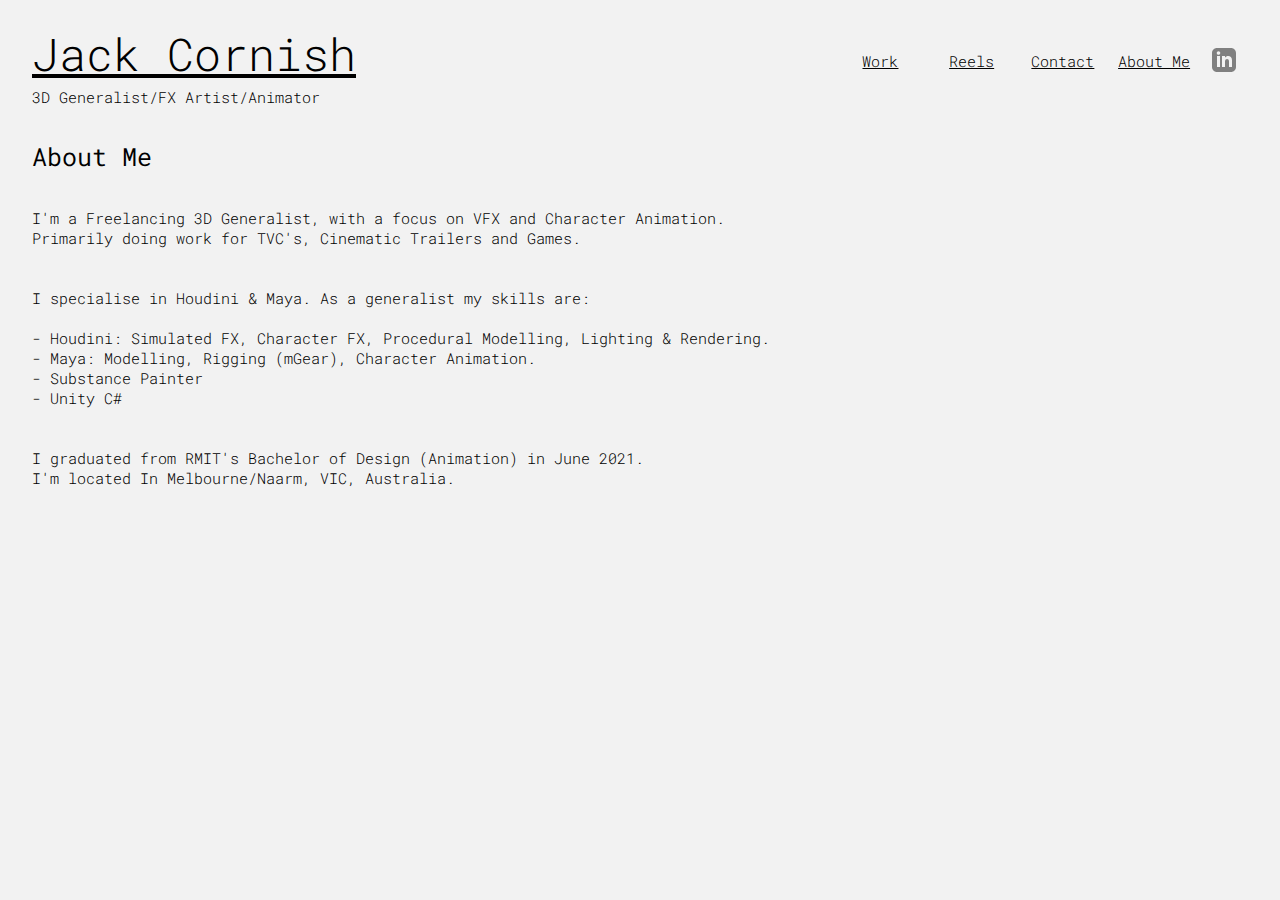
<file: about.html>
<!DOCTYPE html>
<html lang="en-US">
<head>
    <title>About - Jack Cornish</title>
    <meta charset="UTF-8">
    <meta name="viewport" content="width=device-width, initial-scale=1">

    <link rel="stylesheet" href="CSS/styles.css">
    <script src="components/header.js" type="text/javascript" defer></script>

</head>

<body>
    <!-- HEADER -->
    <header-component></header-component>

    <!-- MAIN -->
    <div class="writing_container">
        <br>
        <h2>About Me</h2>
        <p>
        <!-- Jack Cornish -->
        <br>
        <!-- <br> -->
        I'm a Freelancing 3D Generalist, with a focus on VFX and Character Animation.<br>
        Primarily doing work for TVC's, Cinematic Trailers and Games.
        <br>
        <br>
        <br>
        I specialise in Houdini & Maya.
        As a generalist my skills are: <br>
        <br>
        - Houdini: Simulated FX, Character FX, Procedural Modelling, Lighting & Rendering. <br>
        - Maya: Modelling, Rigging (mGear), Character Animation. <br>
        - Substance Painter <br>
        - Unity C# <br>
        <br>
        <br>
        I graduated from RMIT's Bachelor of Design (Animation) in June 2021.<br>
        I'm located In Melbourne/Naarm, VIC, Australia.
        <!-- I have never made an explosion. -->
        <!-- Software experience in order: Houdini, Blender, Maya, Redshift, After Effects, Nuke. -->
        </p>
    </div>
</body>
</file>
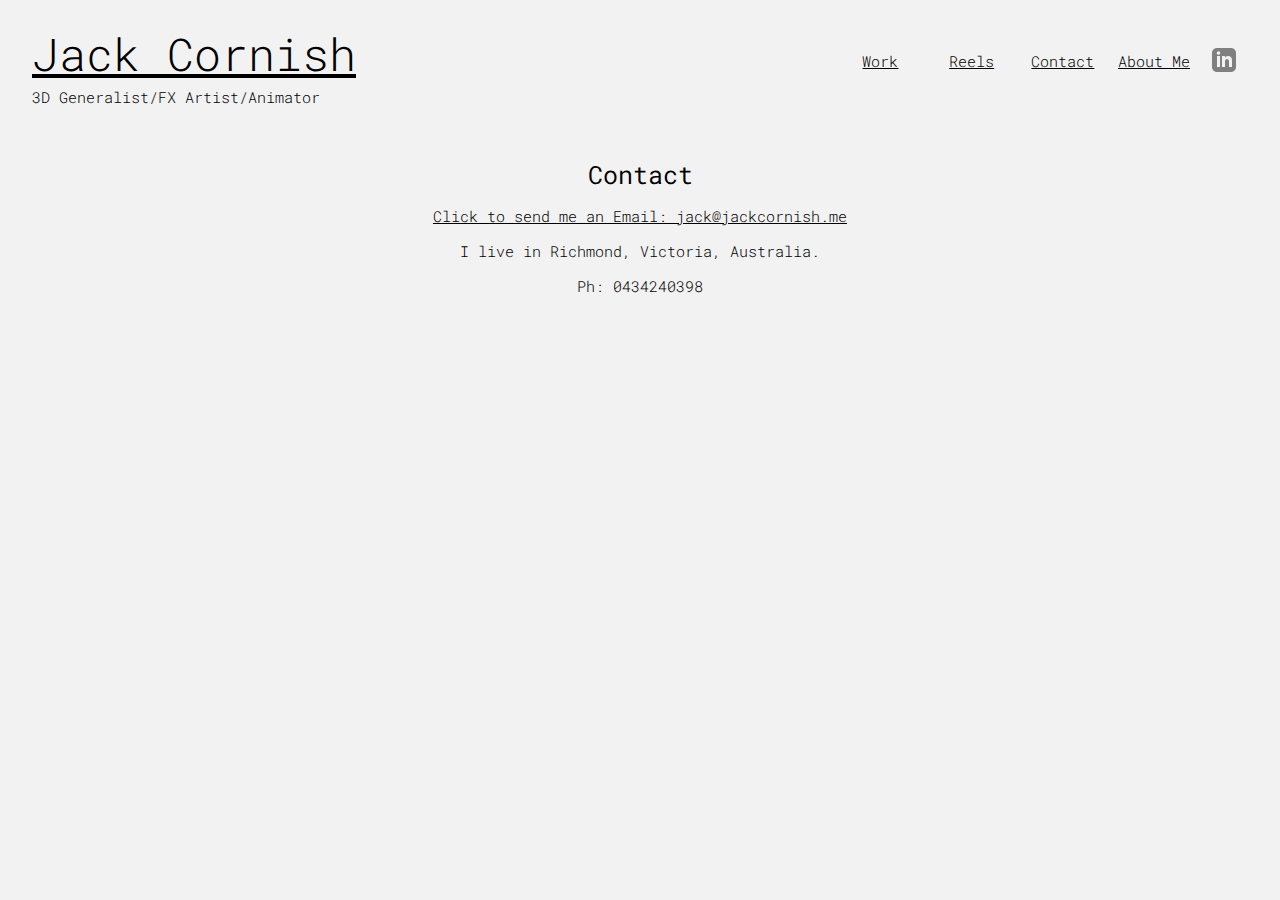
<file: contact.html>
<!DOCTYPE html>
<html lang="en-US">
<head>
    <title>Contact - Jack Cornish</title>
    <meta charset="UTF-8">
    <meta name="viewport" content="width=device-width, initial-scale=1">

    <link rel="stylesheet" href="CSS/styles.css">
    <script src="components/header.js" type="text/javascript" defer></script>

</head>

<body>
    <!-- HEADER -->
    <header-component></header-component>

    <!-- MAIN -->
    <div class="content_container" style="text-align: center;">
        <br>
        <br>
        <h2>Contact</h2>
        <a href="mailto:jack@jackcornish.me"><p>Click to send me an Email: jack@jackcornish.me</p></a>
        <p>I live in Richmond, Victoria, Australia.</p>
        <p>Ph: 0434240398</P>
    </div>
</body>
</file>
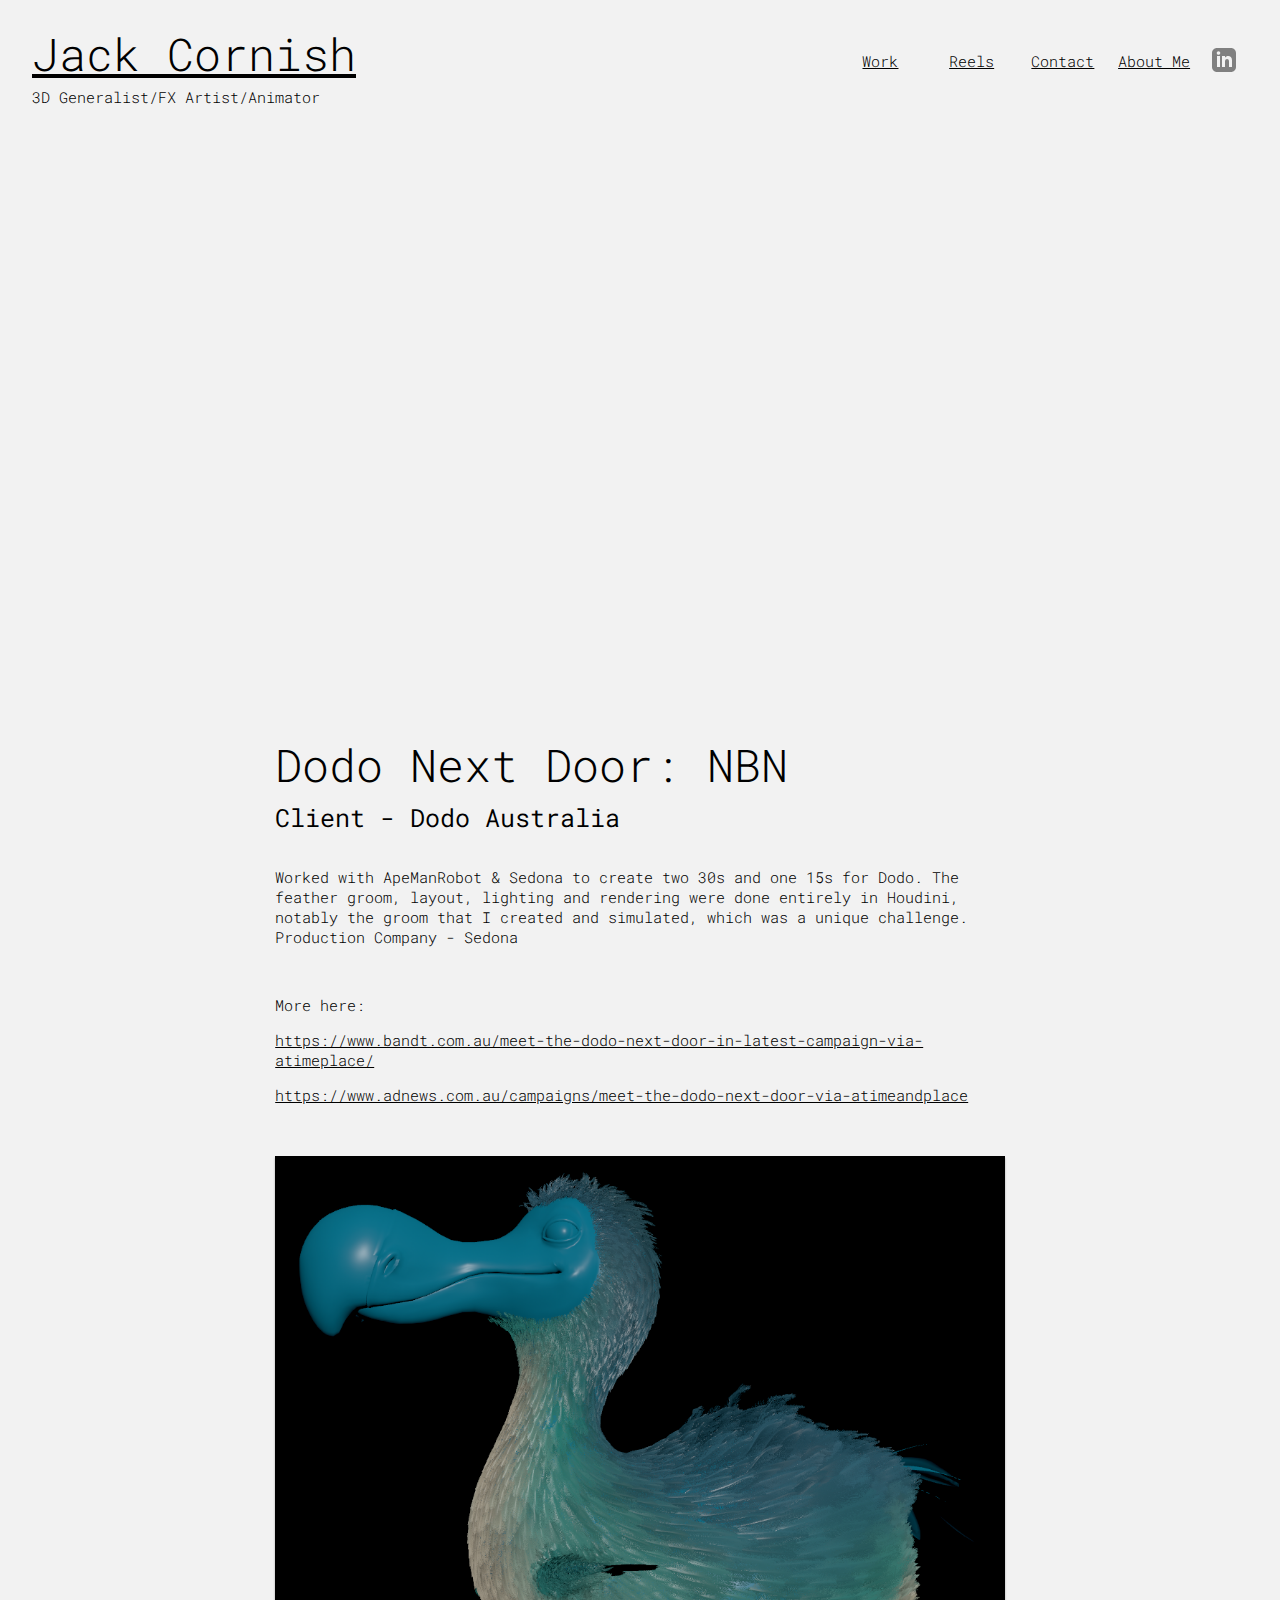
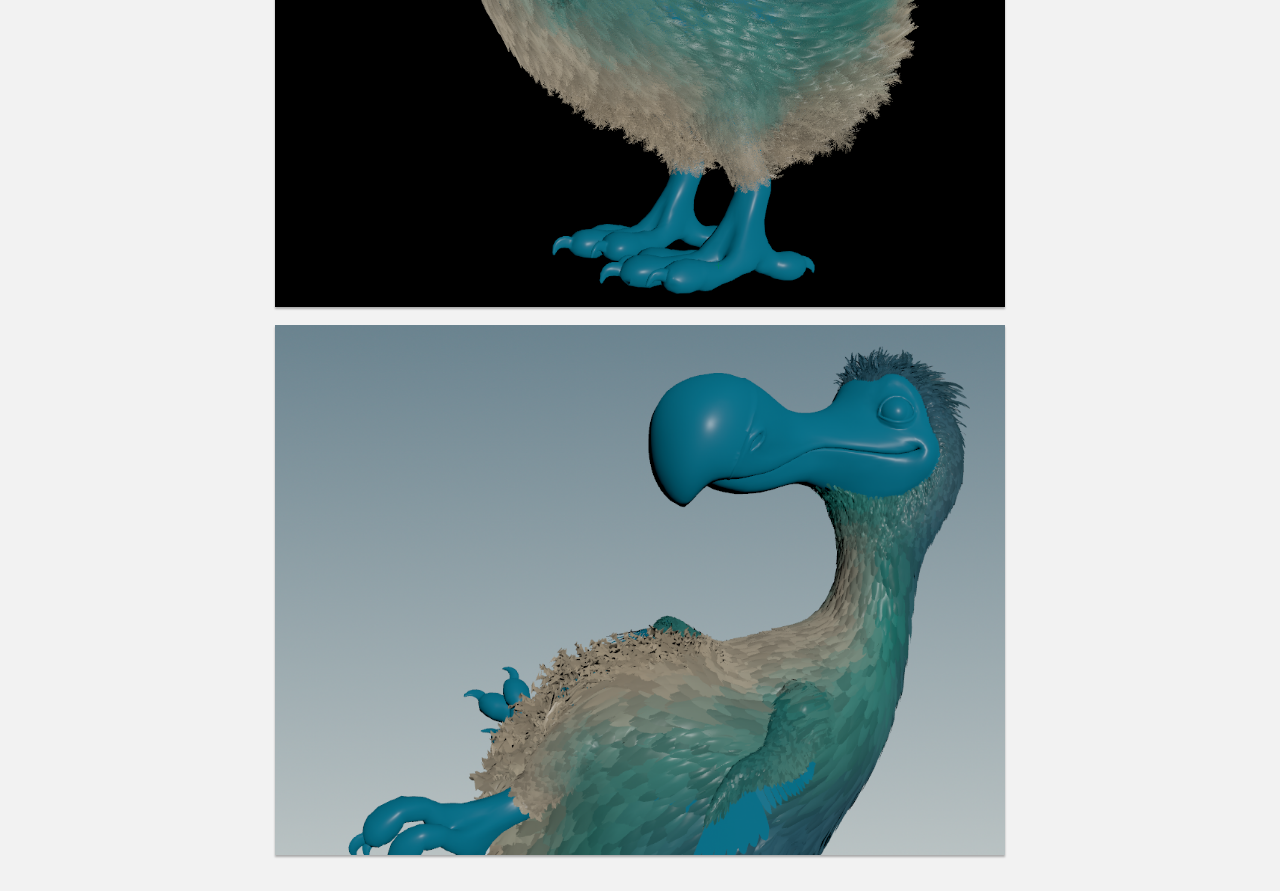
<file: Dodo.html>
<!DOCTYPE html>
<html lang="en-US">
<head>
    <title>Jack Cornish - Dodo Next Door: NBN</title>
    <meta charset="UTF-8">
    <meta name="viewport" content="width=device-width, initial-scale=1">

    <link rel="stylesheet" href="CSS/styles.css">
    <script src="components/header.js" type="text/javascript" defer></script>

</head>

<body>
    <!-- HEADER -->
    <header-component></header-component>

    <!-- MAIN -->
    <div class="content_container">
        <br>
        <!-- <iframe title="vimeo-player" src="https://player.vimeo.com/video/1037284597" frameborder="0" allowfullscreen></iframe> -->
        <!-- <iframe title="vimeo-player" src="https://player.vimeo.com/video/1075563313?h=1e7b693639" width="640" height="360" frameborder="0"    allowfullscreen></iframe> -->
        <iframe title="vimeo-player" src="https://player.vimeo.com/video/1075563313?h=1e7b693639" width="640" height="360" frameborder="0"    allowfullscreen></iframe>
        <br>
        <br>
        <h1>Dodo Next Door: NBN</h1>
        <br>
        <h2>Client - Dodo Australia</h2>
        <br>
        <p>Worked with ApeManRobot & Sedona to create two 30s and one 15s for Dodo. The feather groom, layout, lighting and rendering were done entirely in Houdini, notably the groom that I created and simulated, which was a unique challenge. Production Company - Sedona</p>
        <br>
        <p>More here:</p>
        <p><a href="https://www.bandt.com.au/meet-the-dodo-next-door-in-latest-campaign-via-atimeplace/">https://www.bandt.com.au/meet-the-dodo-next-door-in-latest-campaign-via-atimeplace/</a></p>
        <p><a href="https://www.adnews.com.au/campaigns/meet-the-dodo-next-door-via-atimeandplace">https://www.adnews.com.au/campaigns/meet-the-dodo-next-door-via-atimeandplace</a></p>
        <br>
        <br>
        <img src="media/dodo/2.png">
        <br>
        <img src="media/dodo/3.png">
        <br>
        <br>
    </div>
</body>
</file>
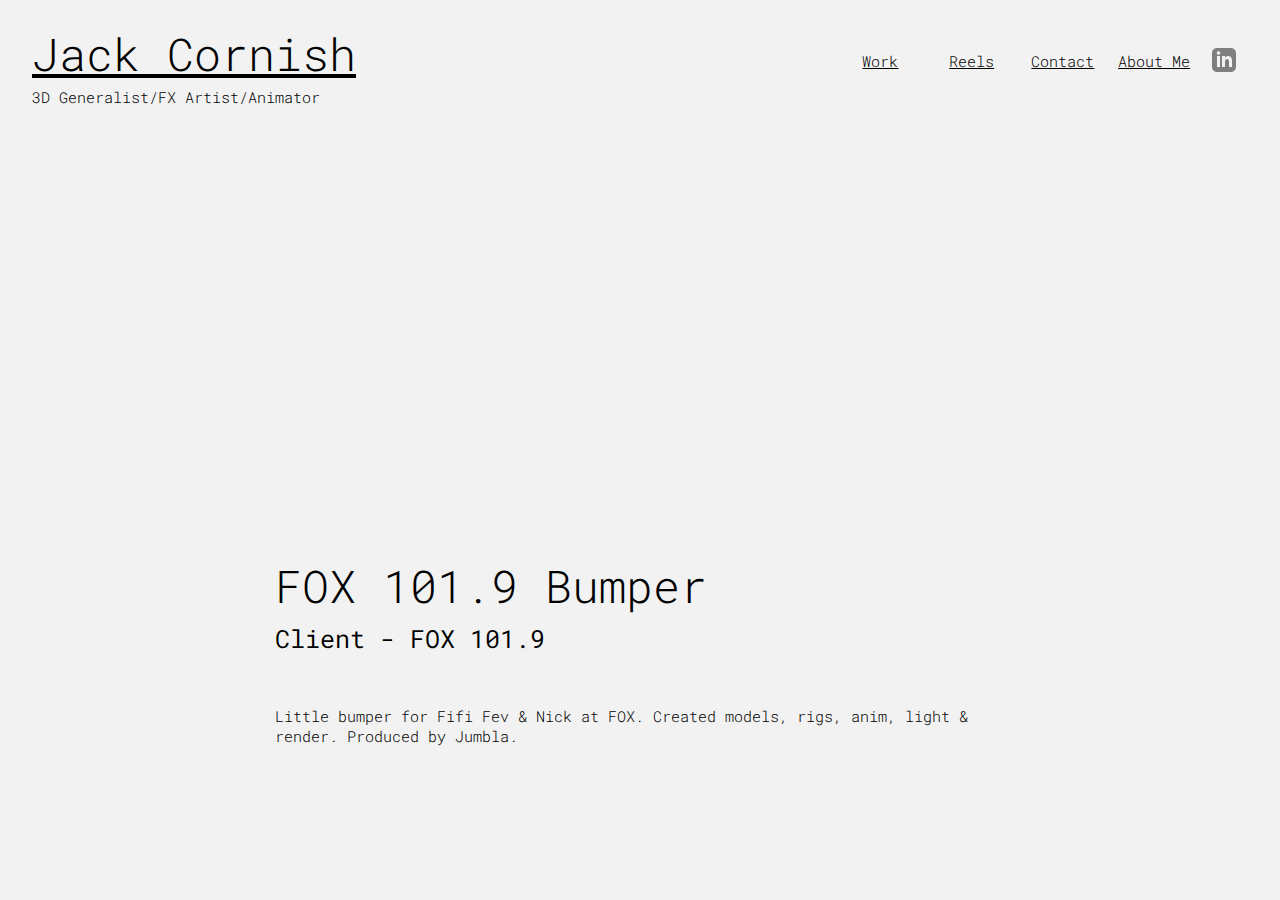
<file: FOX_bumper.html>
<!DOCTYPE html>
<html lang="en-US">
<head>
    <title>Jack Cornish - FOX Bumper</title>
    <meta charset="UTF-8">
    <meta name="viewport" content="width=device-width, initial-scale=1">

    <link rel="stylesheet" href="CSS/styles.css">
    <script src="components/header.js" type="text/javascript" defer></script>

</head>

<body>
    <!-- HEADER -->
    <header-component></header-component>

    <!-- MAIN -->
    <div class="content_container">
        <div style="padding:56.25% 0 0 0;position:relative;"><iframe src="https://player.vimeo.com/video/1075557157?badge=0&amp;autopause=0&amp;player_id=0&amp;app_id=58479" frameborder="0" allow="autoplay; fullscreen; picture-in-picture; clipboard-write; encrypted-media" style="position:absolute;top:0;left:0;width:100%;height:100%;" title="FOX 101.9 Bumper"></iframe></div><script src="https://player.vimeo.com/api/player.js"></script>
        <br>
        <br>
        <h1>FOX 101.9 Bumper</h1>
        <br>
        <h2>Client - FOX 101.9</h2>
        <br>
        <br>
        <p>Little bumper for Fifi Fev & Nick at FOX. Created models, rigs, anim, light & render. Produced by Jumbla.</p>
        <!-- <p>More here: <a href="https://www.behance.net/gallery/184554231/FIFA-World-Cup-2023-Mascot">https://www.behance.net/gallery/184554231/FIFA-World-Cup-2023-Mascot</a></p>
        <br>
        <br>
        <img src="media/FIFA_CWC_2023/FIFA_01.gif">
        <br>
        <img src="media/FIFA_CWC_2023/FIFA_02.gif"> -->
        <br>
        <br>
    </div>
</body>
</file>
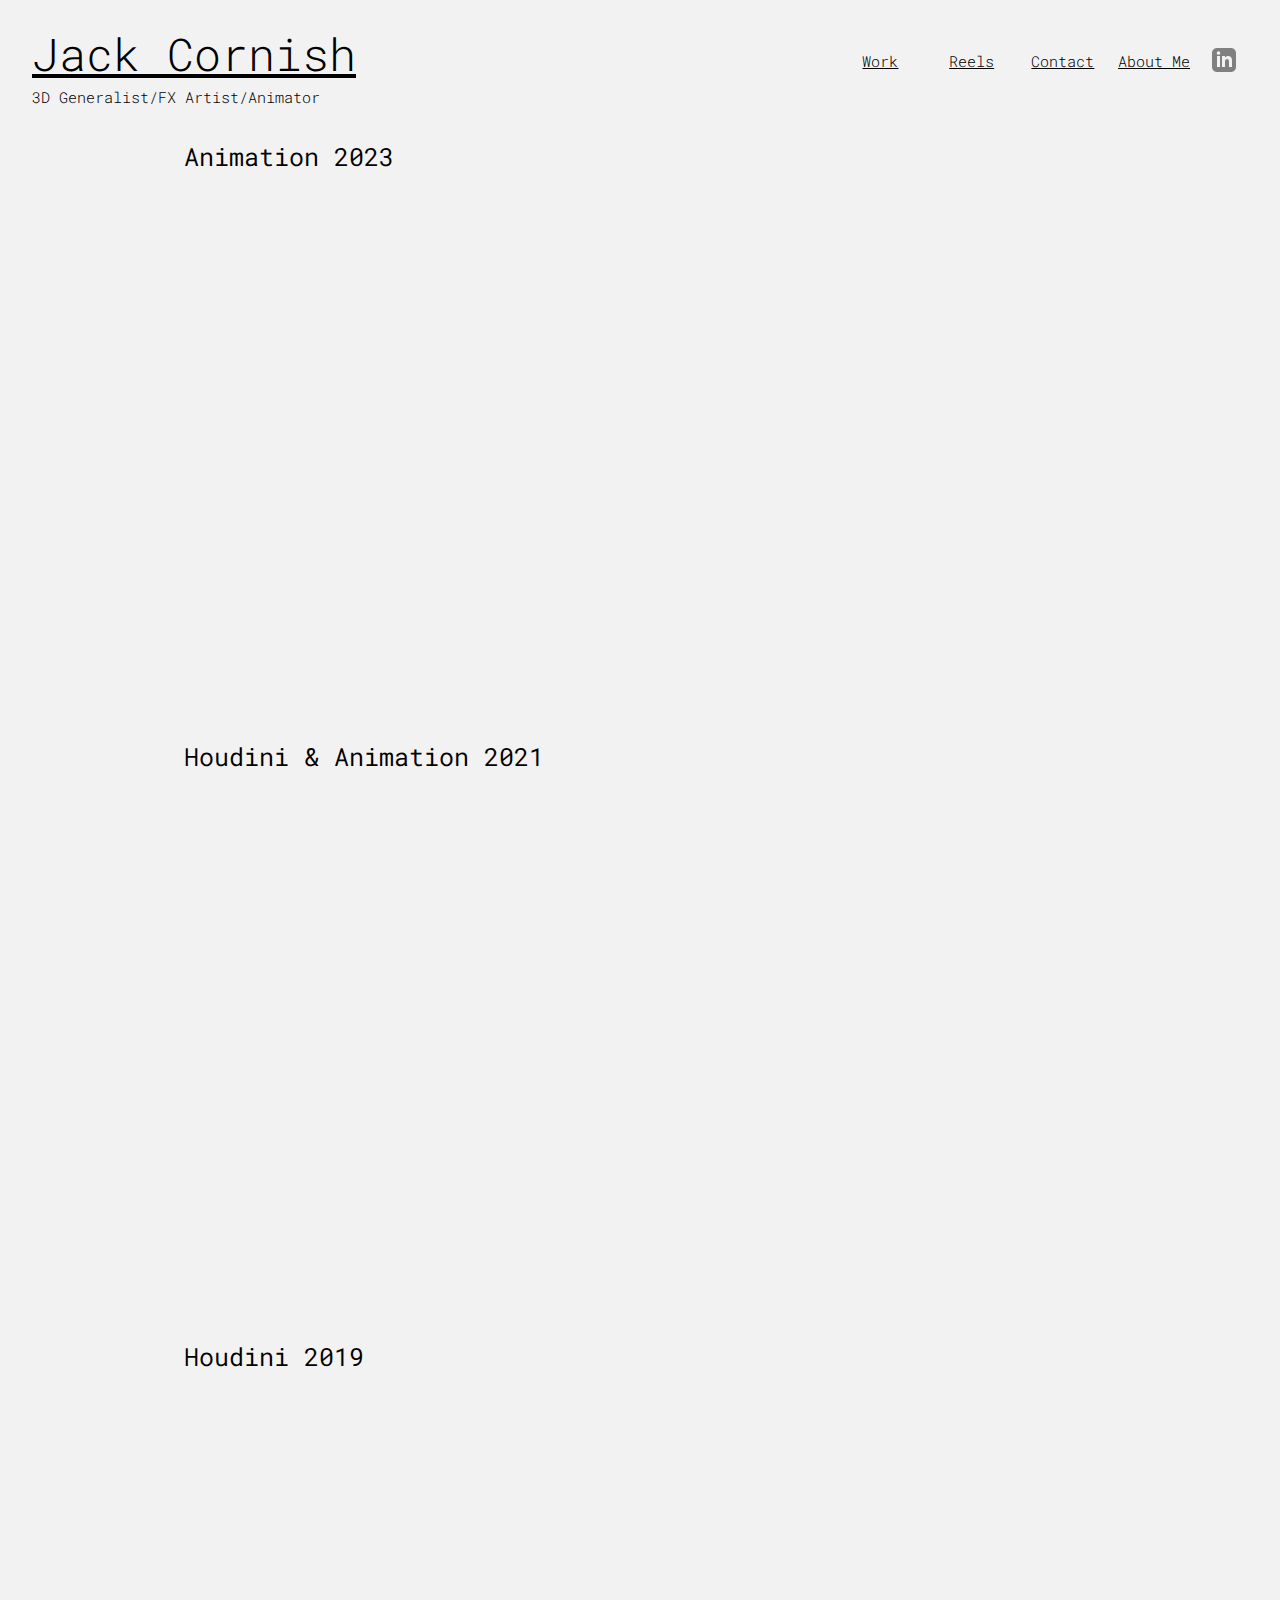
<file: reels.html>
<!DOCTYPE html>
<html lang="en-US">
<head>
    <title>Contact - Jack Cornish</title>
    <meta charset="UTF-8">
    <meta name="viewport" content="width=device-width, initial-scale=1">

    <link rel="stylesheet" href="CSS/styles.css">
    <script src="components/header.js" type="text/javascript" defer></script>

</head>

<body>
    <!-- HEADER -->
    <header-component></header-component>

    <!-- MAIN -->
    <div class="content_container" style="width: 75%;">
        <br>
        <h2>Animation 2023</h2>
        <br>
        <!-- Animation 2023 Reel -->
        <div style="padding:56.25% 0 0 0;position:relative;"><iframe src="https://player.vimeo.com/video/894748942?badge=0&amp;autopause=0&amp;player_id=0&amp;app_id=58479" frameborder="0" allow="autoplay; fullscreen; picture-in-picture" style="position:absolute;top:0;left:0;width:100%;height:100%;" title="Animation Reel 2023"></iframe></div><script src="https://player.vimeo.com/api/player.js"></script>
        <br>
        <br>
        <h2>Houdini & Animation 2021</h2>
        <br>
        <!-- Houdini/Animation 2021 Reel -->
        <div style="padding:56.25% 0 0 0;position:relative;"><iframe src="https://player.vimeo.com/video/571142663?color=ff9933" style="position:absolute;top:0;left:0;width:100%;height:100%;" frameborder="0" allow="autoplay; fullscreen; picture-in-picture" allowfullscreen></iframe></div><script src="https://player.vimeo.com/api/player.js"></script>
        <br>
        <br>
        <h2>Houdini 2019</h2>
        <br>
        <!-- Houdini 2019 Reel -->
        <div style="padding:56.25% 0 0 0;position:relative;"><iframe src="https://player.vimeo.com/video/378251894?color=ff9933" style="position:absolute;top:0;left:0;width:100%;height:100%;" frameborder="0" allow="autoplay; fullscreen; picture-in-picture" allowfullscreen></iframe></div><script src="https://player.vimeo.com/api/player.js"></script>
        <br>
        <br>
        <br>
    </div>
</body>
</file>
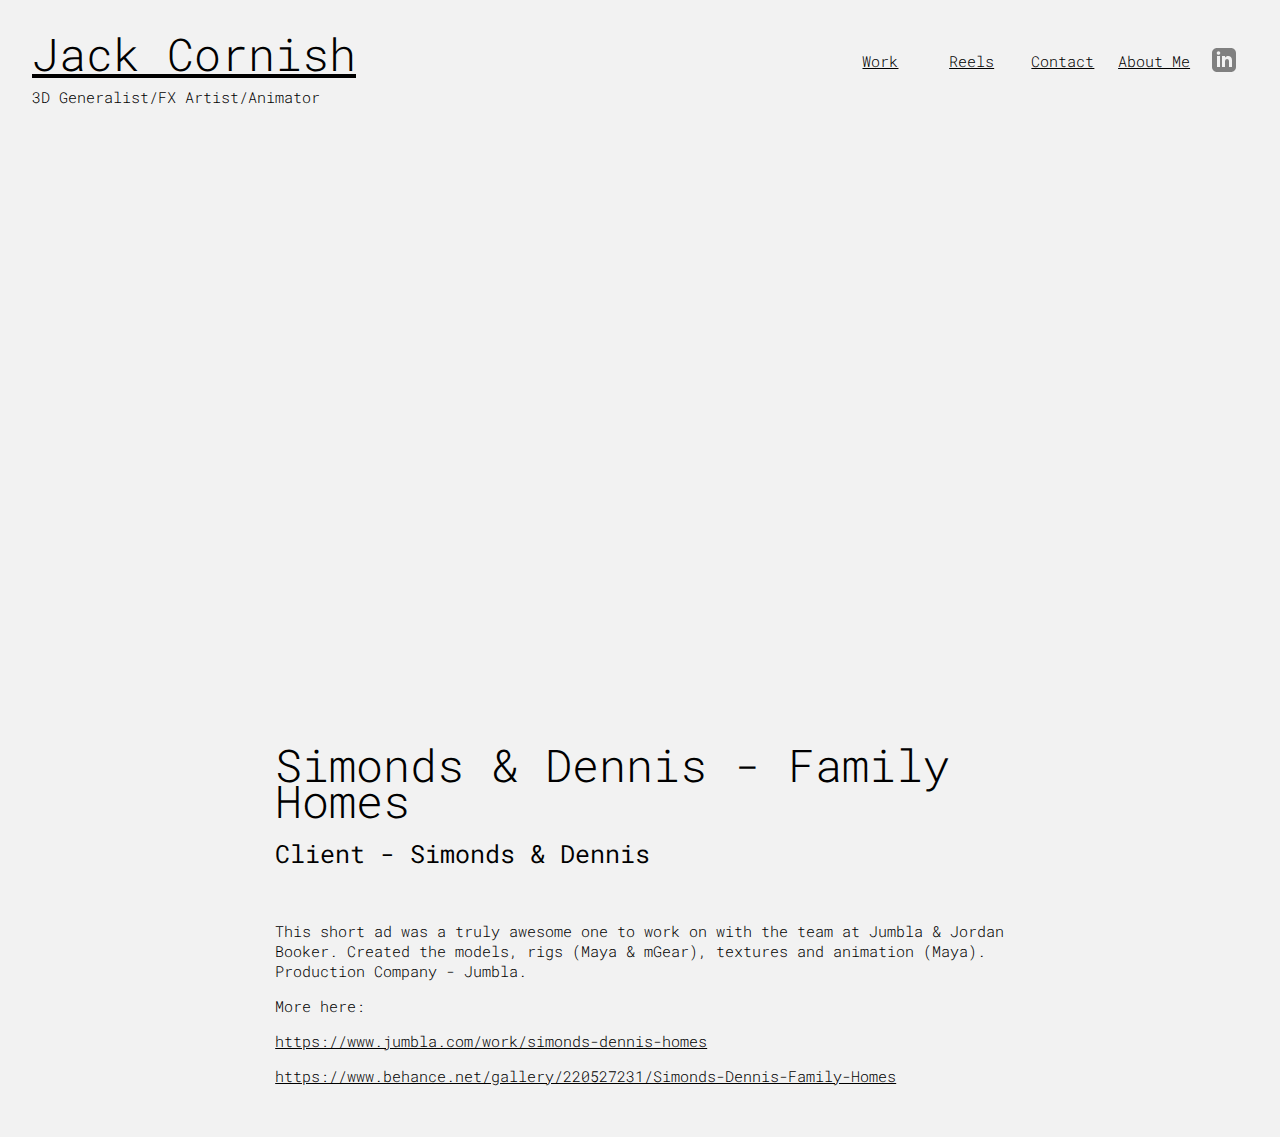
<file: simonds_dennis.html>
<!DOCTYPE html>
<html lang="en-US">
<head>
    <title>Jack Cornish - Simonds & Dennis - Family Homes</title>
    <meta charset="UTF-8">
    <meta name="viewport" content="width=device-width, initial-scale=1">

    <link rel="stylesheet" href="CSS/styles.css">
    <script src="components/header.js" type="text/javascript" defer></script>

</head>

<body>
    <!-- HEADER -->
    <header-component></header-component>

    <!-- MAIN -->
    <div class="content_container">
        <br>
        <iframe title="vimeo-player" src="https://player.vimeo.com/video/1061888024?h=96764fc577" width="640" height="360" frameborder="0"    allowfullscreen></iframe>
        <br>
        <br>
        <h1>Simonds & Dennis - Family Homes</h1>
        <br>
        <h2>Client - Simonds & Dennis</h2>
        <br>
        <br>
        <p>This short ad was a truly awesome one to work on with the team at Jumbla & Jordan Booker. Created the models, rigs (Maya & mGear), textures and animation (Maya). Production Company - Jumbla.</p>
        <p>More here:</p>
        <p><a href="https://www.jumbla.com/work/simonds-dennis-homes">https://www.jumbla.com/work/simonds-dennis-homes</a></p>
        <p><a href="https://www.behance.net/gallery/220527231/Simonds-Dennis-Family-Homes">https://www.behance.net/gallery/220527231/Simonds-Dennis-Family-Homes</a></p>
        <!-- <br>
        <br>
        <img src="media/ays_prodigal_son/3.gif">
        <br>
        <img src="media/ays_prodigal_son/4.gif"> -->
        <br>
        <br>
    </div>
</body>
</file>
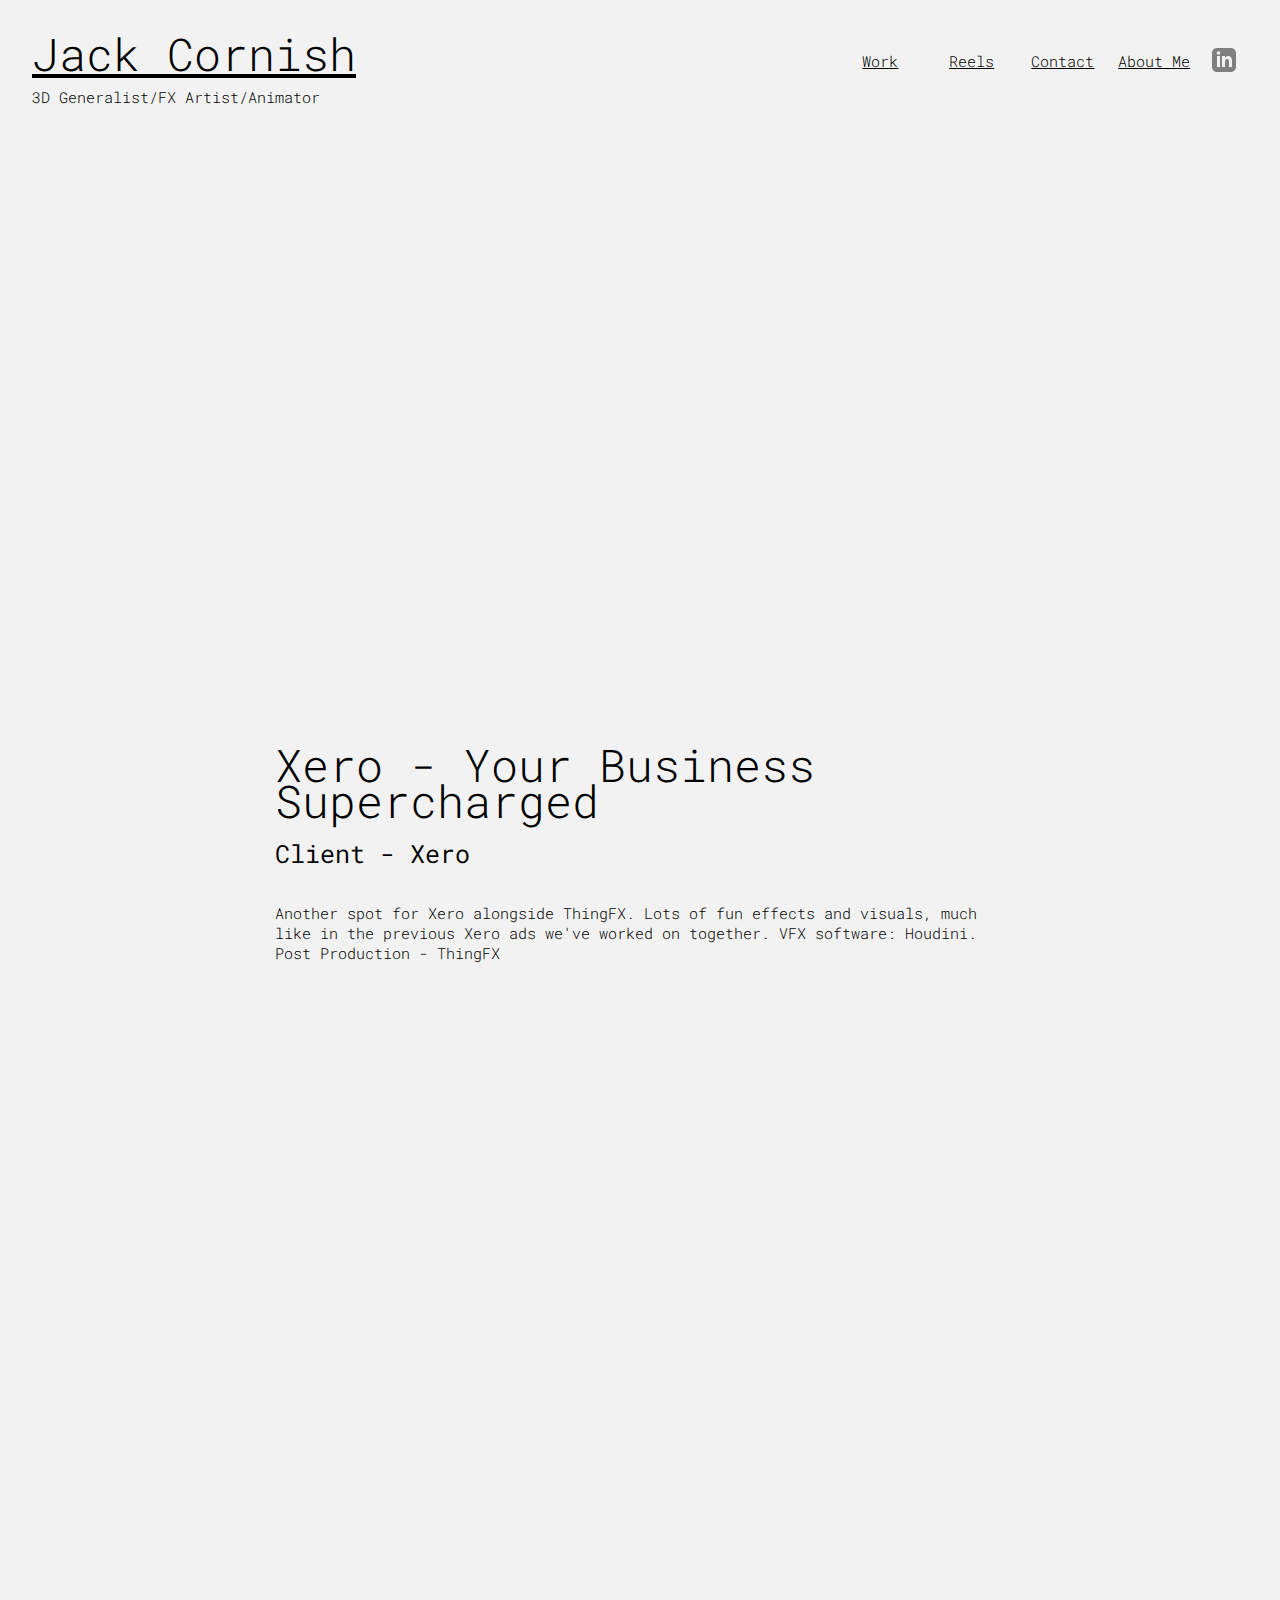
<file: Xero_2025.html>
<!DOCTYPE html>
<html lang="en-US">
<head>
    <title>Jack Cornish - Vic Fires Campaign</title>
    <meta charset="UTF-8">
    <meta name="viewport" content="width=device-width, initial-scale=1">

    <link rel="stylesheet" href="CSS/styles.css">
    <script src="components/header.js" type="text/javascript" defer></script>

</head>

<body>
    <!-- HEADER -->
    <header-component></header-component>

    <!-- MAIN -->
    <div class="content_container">
        <br>
        <iframe title="vimeo-player" src="https://player.vimeo.com/video/1059587579?h=0dca5f5c5d" width="640" height="360" frameborder="0"    allowfullscreen></iframe>
        <br>
        <br>
        <h1>Xero - Your Business Supercharged</h1>
        <br>
        <h2>Client - Xero</h2>
        <br>
        <p>Another spot for Xero alongside ThingFX. Lots of fun effects and visuals, much like in the previous Xero ads we've worked on together. VFX software: Houdini. Post Production - ThingFX</p>
        <!-- <p>More here: <a href="https://www.airbag.co/vfx-blog/2024/5/10/vic-fires-leave-early">https://www.airbag.co/vfx-blog/2024/5/10/vic-fires-leave-early</a></p> -->
        <!-- <p><a href="https://campaignbrief.com/victoria-government-reminds-victorians-that-leaving-early-is-the-safest-option-this-fire-season-in-new-public-service-campaign-via-vml/">https://campaignbrief.com/victoria-government-reminds-victorians-that-leaving-early-is-the-safest-option-this-fire-season-in-new-public-service-campaign-via-vml/</a></p> -->
        <!-- <br> -->
        <!-- <br> -->
        <!-- <h2>VFX Breakdown</h2> -->
        <!-- <iframe title="vimeo-player" src="https://player.vimeo.com/video/950454468?h=2712d7be53" width="640" height="360" frameborder="0"    allowfullscreen></iframe> -->
        <br>
        <br>
        <iframe width="560" height="315" src="https://www.youtube.com/embed/aDvwXeFR5qo?si=59_50pQ2h45TsLO6" title="YouTube video player" frameborder="0" allow="accelerometer; autoplay; clipboard-write; encrypted-media; gyroscope; picture-in-picture; web-share" referrerpolicy="strict-origin-when-cross-origin" allowfullscreen></iframe>
        <br>
        <br>
        <iframe width="560" height="315" src="https://www.youtube.com/embed/S1P0XQG6V7g?si=V-8PKDcz4dMFMmBe" title="YouTube video player" frameborder="0" allow="accelerometer; autoplay; clipboard-write; encrypted-media; gyroscope; picture-in-picture; web-share" referrerpolicy="strict-origin-when-cross-origin" allowfullscreen></iframe>
        <br>
        <br>
    </div>
</body>
</file>
<file: CSS/styles.css>
@import url(https://fonts.googleapis.com/css?family=Roboto);
@import url(https://fonts.googleapis.com/css?family=Roboto+Mono:300,500);
@import url(https://fonts.googleapis.com/css?family=Dokdo);

* {box-sizing: border-box;}

html{
	height: 100%;
	width: 100%;
	margin: 0px;
	padding: 0px;
}

body{
	/*background-color: rgb(23, 107, 204);*/
	/* background-color: rgb(23, 107, 204); */
	background-color: #f2f2f2;
	height: 95%;
	width: 95%;
	margin: 0px;
	padding: 0px;

	display: table;
	margin: auto;
}

#bgcanvas{
	/* display: block; */
	position:absolute;
	/* left:0;
	top:0; */
	/* height: fit-content; */
	/* width: 100%; */
	z-index:-1;
	/* border: 2px solid red; */
	/* overflow: hidden; */
}

h1{ /*LOGO NAME HEADING*/
	font-family: Roboto Mono;
	/* font-family: Dokdo; */
	font-size: 45px;
	font-weight: 300;
	color: black;
	margin: 0;
	line-height: 80%;
}

h2{ /*NORMAL HEADING*/
	font-family: Roboto Mono;
	font-size: 25px;
	font-weight: 380;
	/* font-style: italic; */
	color: black;
	margin: 0;
	padding: 0;

	/* margin-bottom: 2%; */
}

p{
	color:black;
	font-family: Roboto Mono;
	font-weight: 300;
	font-size: 15px;
	/* border-left: 2px solid white; */
	/* padding-left: 2%; */
}

a{
	/* text-decoration: none; */
	color:black;
	font-family: Roboto Mono;
	font-weight: 300;
	font-size: 15px;
}

/* ----------------------------------MENU-------------------------------- */
.menu{
	/* text-align: center; */
	width: 30%;
	float: right;
	/* background-color: rgb(235, 223, 223); */
	/* display: flex; */
	display: grid;
	grid-template-columns: 1fr 1fr 1fr 1fr;
	text-align: center;
}

/* ----------------------------------MAIN CONTENT---------------------------- */

.content_container{
	display: table;
	margin-left: auto;
	margin-right: auto;
	text-align: left;
	width: 60%;
	/* padding-left: 2%; */
	/* padding-right: 2%; */
	/* background-color: lawngreen; */
}

.container{
	position: relative;
	width: 100%;
	height: 100;
	padding: 0.35%;
}

.grid_container{
	display: grid;
	padding-left: 2%;
	padding-right: 2%;
	/* padding-top: 0.5%; */
	padding-bottom: 0.75%;
	grid-template-columns: 1fr 1fr;
}

.grid_container_dense{
	display: grid;
	grid-template-columns: 1fr 1fr 1fr;
}

img{
	display: block;
	width: 100%;
	height: 100%;
	object-fit: cover;
	box-shadow: 0 2px 2px 0 rgba(0,0,0,0.3);
}

.overlay {
	position: absolute;
	top: 0;
	bottom: 0;
	left: 0;
	right: 0;
	background: rgba(0, 0, 0, 0.382);
	width: 100%;
	height: 100%;
	transition: .2s ease;
	opacity: 0;
	/* box-sizing: border-box; */
	/* padding: 0.35%; */
}

.overlay .text {
	position: absolute;
	text-align: center;
	color: white;
	left: 50%;
	top: 50%;
	font: 300 20px Roboto Mono;
	font-style: oblique;
	transform: translate(-50%, -50%);
}

.container:hover .overlay {
	opacity: 1;
}



/* ------------------------------------------------VIDEO--------------------------------------- */
.video_container{
	position: relative;
	width: 100%;
	height: auto;
	/* box-shadow: 0 4px 8px 0 rgba(0,0,0,0.7); */
}

.column iframe{
	/* position: relative; */
	display: flex;
	flex-direction: column;
	width: 100%;
	
	/* height: 640px; */
	border: 0;
}

video {
	width:100%;
}

iframe {
	position: relative;
	/* size: 100%; */
	width: 100%;
	height: 65vh; 
	/* border: 0; Remove iframe border if any */
}
</file>
